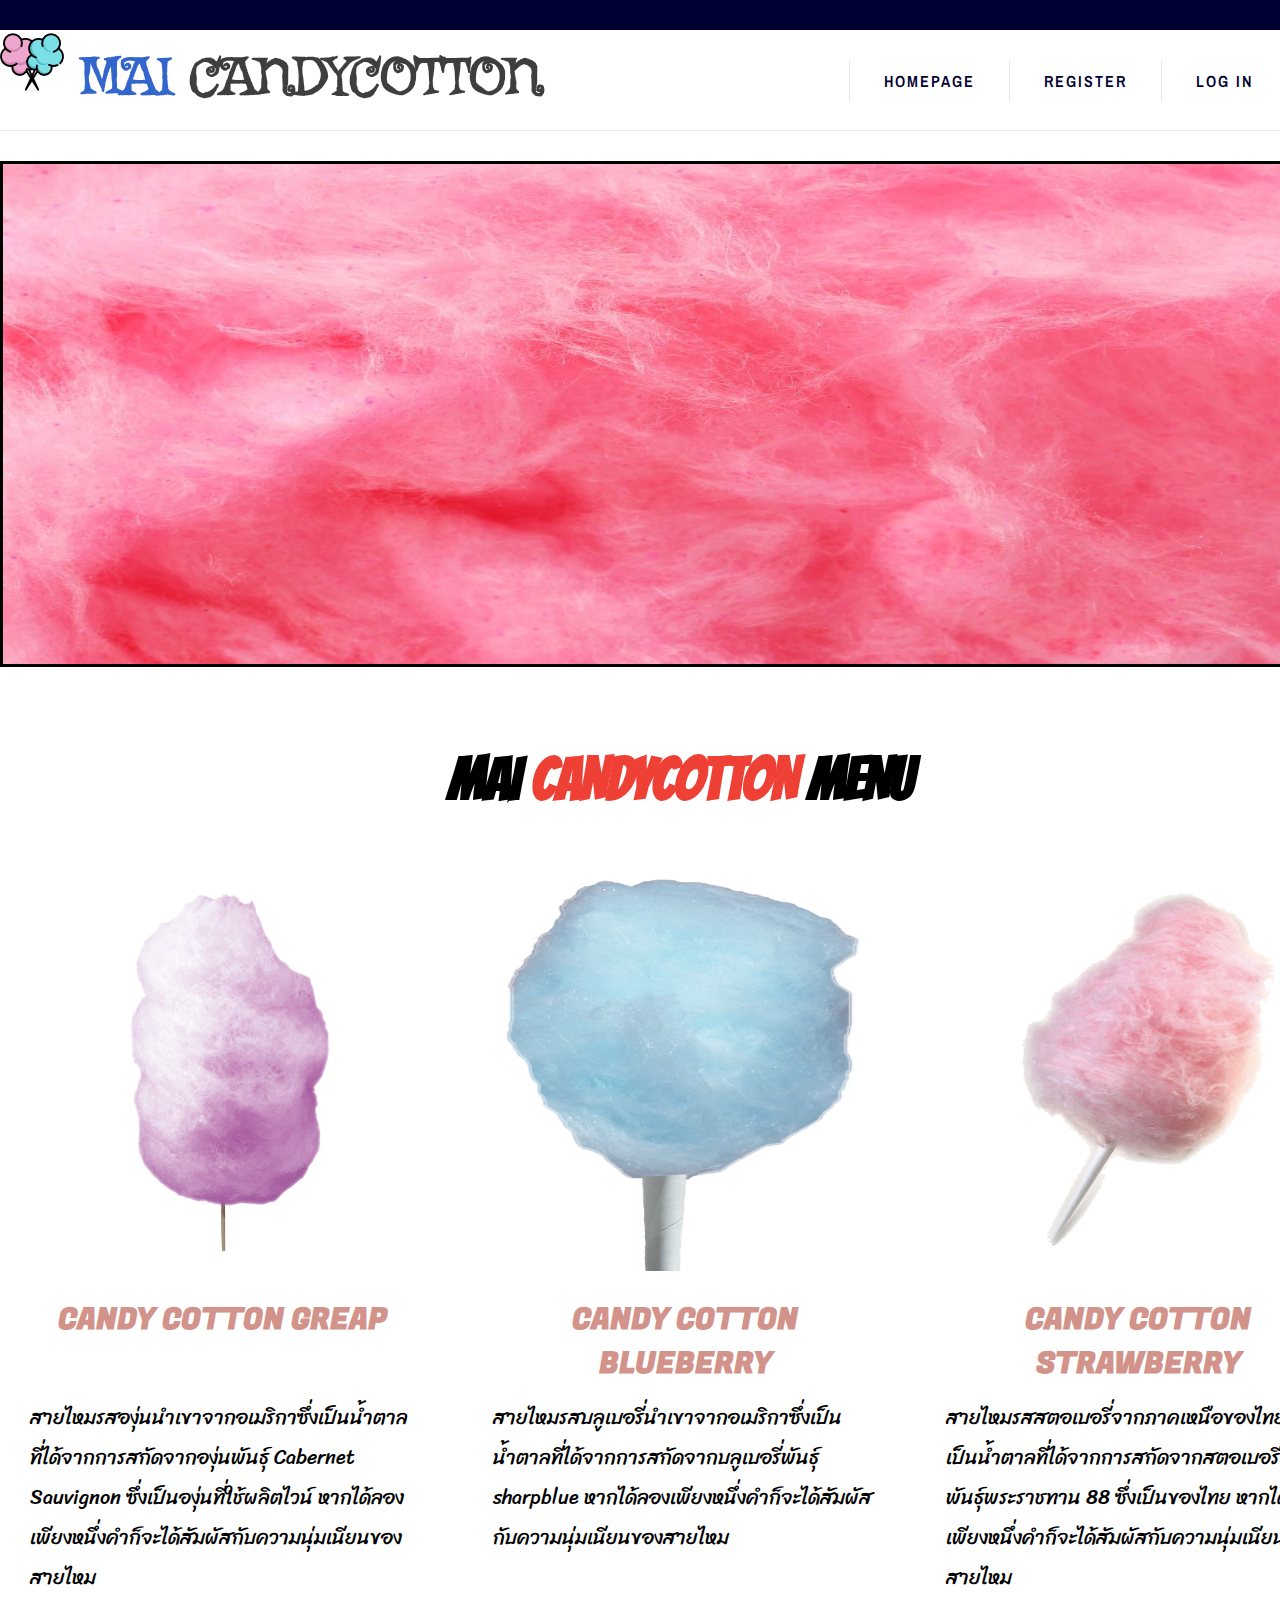
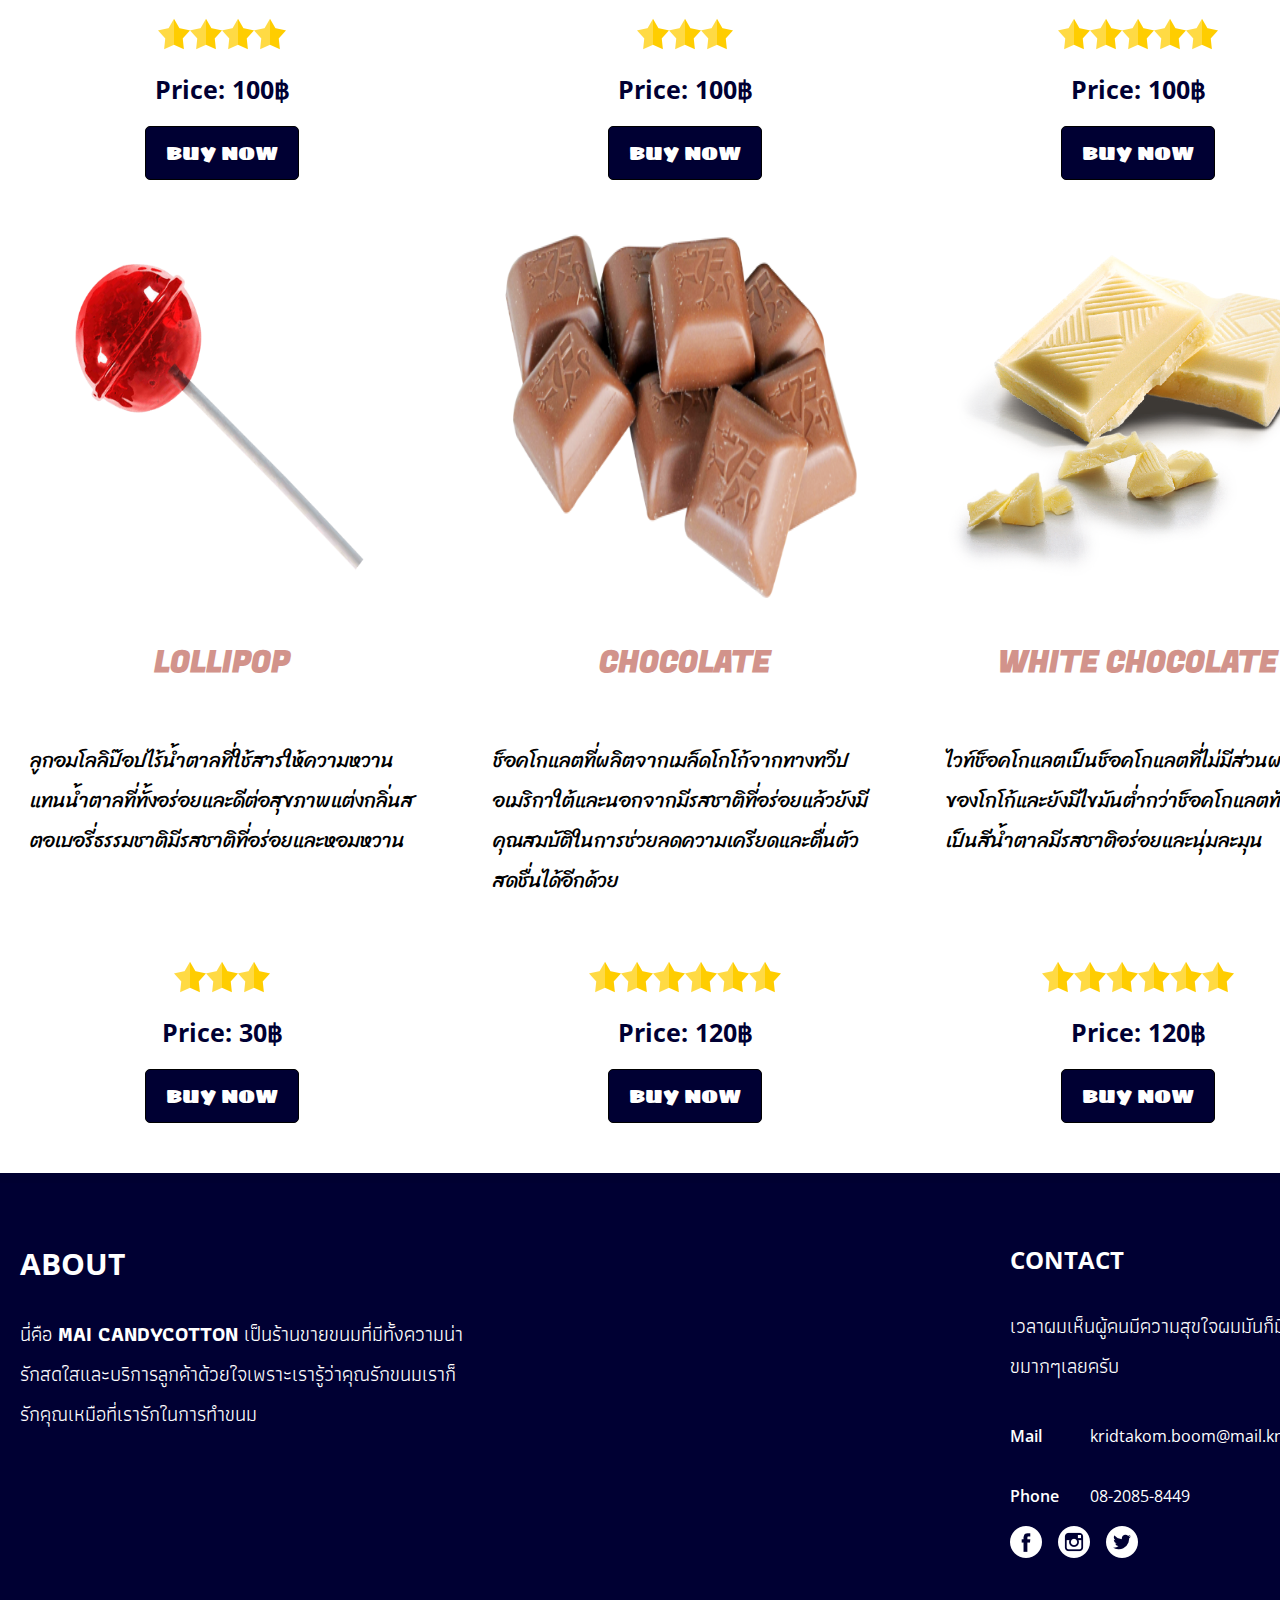
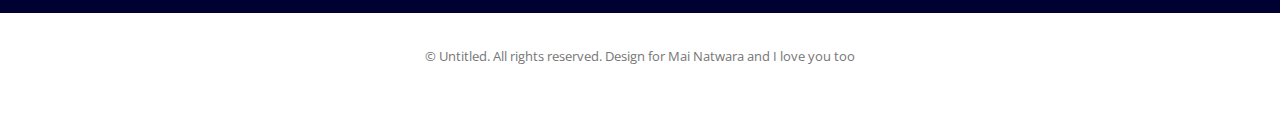
<file: index.html>
<!DOCTYPE html PUBLIC "-//W3C//DTD XHTML 1.0 Strict//EN" "http://www.w3.org/TR/xhtml1/DTD/xhtml1-strict.dtd">

<html xmlns="http://www.w3.org/1999/xhtml">
<head>
<meta http-equiv="Content-Type" content="text/html; charset=utf-8" />
<title>MaiCandycotton</title>
<meta name="keywords" content="" />
<meta name="description" content="" />
<link href="http://fonts.googleapis.com/css?family=Open+Sans:400,300,600,700|Archivo+Narrow:400,700" rel="stylesheet" type="text/css">
<link href="default.css" rel="stylesheet" type="text/css" media="all" />
<link href="https://fonts.googleapis.com/css?family=Luckiest+Guy" rel="stylesheet">
<link href="https://fonts.googleapis.com/css?family=Bangers" rel="stylesheet">
<link href="https://fonts.googleapis.com/css?family=Ultra" rel="stylesheet">
<link href="https://fonts.googleapis.com/css?family=Athiti|Faster+One|Fugaz+One|Itim|Noto+Sans|Sigmar+One|Sriracha" rel="stylesheet">
<style>
	@font-face{
		font-family:Griffy;
		src: url(griffy/Griffy-Regular.ttf);
	}
</style>


	<script>
		var myIndex = 0;
		
		count = 0;

		function carousel() {
			var i;
    		var x = document.getElementsByClassName("mySlides");
    		for (i = 0; i < x.length; i++) {
       			x[i].style.display = "none";  
    			}
    		myIndex++;
    		if (myIndex > x.length) {myIndex = 1}    
    		x[myIndex-1].style.display = "block";  
    		setTimeout(carousel, 2000);    
		}
		function pluscount(){
			count++;
			document.getElementById("sumbuy").innerHTML=count;
		}

		</script>

</head>
<body onload="carousel()">
<div id="wrapper-bg">
	<div id="wrapper">
		<div id="header" class="container">
			<div id="logo">
				<h1><a href="index.html" style="font-family: Griffy"><img src="images/cotton-candy.png">&nbsp;<span>MAI</span>&nbsp;CANDYCOTTON</a></h1>
			</div>
			<div id="menu">
				<ul>
					<li><a href="index.html" accesskey="1" title="">Homepage</a></li>
					<li><a href="Register.html" accesskey="2" title="">Register</a></li>
					<li><a href="login.html" accesskey="3" title="">Log In</a></li>
					<img src="images/shopping-basket.png" width="40px">
					<b id=sum>(<span id="sumbuy">0</span>)</b>
				</ul>
			</div>
		</div>
		<div id="banner" class="container"> 
			<img class="mySlides" src="images/146ea1a47583374f154101696675.jpg" width="1200" height="500" style="width:100%">
  			<img class="mySlides" src="images/659118.jpg" width="1200" height="500" style="width:100%">
			<img class="mySlides" src="images/iuHFNPv.jpg" width="1200" height="500" style="width:100%">
			<img class="mySlides" src="images/maxresdefault.jpg" width="1200" height="500" style="width:100%">
		</div>
		<div id="three-column" class="container">
			<header>
				<h1 style="font-family: 'Bangers', cursive; font-size: 60px; margin-top: 20px; text-align: center;">MAI <span style="color: #ef4036;">CANDYCOTTON </span>MENU</h1>
			</header>
			<div class="tbox1" >
				<div class="box-style box-style01">
					<div class="content"> <a href="#" class="image image-full"><img src="images/1272.png" alt="" height="400"></a>
						<h2 style="color: #d2938b">CANDY COTTON GREAP</h2>
						<p style="font-family: 'Sriracha', cursive; font-size: 20px;">สายไหมรสองุ่นนำเขาจากอเมริกาซึ่งเป็นน้ำตาลที่ได้จากการสกัดจากองุ่นพันธุ์ Cabernet Sauvignon ซึ่งเป็นองุ่นที่ใช้ผลิตไวน์ หากได้ลองเพียงหนึ่งคำก็จะได้สัมผัสกับความนุ่มเนียนของสายไหม </p>
						<center><div><img src="images/favorite.png"><img src="images/favorite.png"><img src="images/favorite.png"><img src="images/favorite.png"></div></center><br>
						<center><b style=" font-size: 25px; color: #000033;">Price: 100฿</b></center>
						<center><a href="#" class="button-style" onclick="pluscount()">Buy Now</a></center> </div>
				</div>
			</div>
			<div class="tbox2">
				<div class="box-style box-style02">
					<div class="content"> <a href="#" class="image image-full"><img src="images/cotton_candy_png_stock__updated__by_mom_espeace-d9cd5m4.png" alt="" height="400"></a>
						<h2 style="color: #d2938b">CANDY COTTON BLUEBERRY</h2>
						<p style="font-family: 'Sriracha', cursive; font-size: 20px;">สายไหมรสบลูเบอรี่นำเขาจากอเมริกาซึ่งเป็นน้ำตาลที่ได้จากการสกัดจากบลูเบอรี่พันธุ์ sharpblue  หากได้ลองเพียงหนึ่งคำก็จะได้สัมผัสกับความนุ่มเนียนของสายไหม </p>
						<center><div><img src="images/favorite.png"><img src="images/favorite.png"><img src="images/favorite.png"></div></center><br>
						<center><b style=" font-size: 25px; color: #000033;">Price: 100฿</b></center>
						<center><a href="#" class="button-style" onclick="pluscount()">Buy Now</a></center> </div>
				</div>
			</div>
			
			<div class="tbox3">
				<div class="box-style box-style03">
					<div class="content"> <a href="#" class="image image-full"><img src="images/Cotton-Candy-PNG-Pic.png" alt="" height="400"></a>
						<h2 style="color: #d2938b">CANDY COTTON STRAWBERRY</h2>
						<p style="font-family: 'Sriracha', cursive; font-size: 20px;">สายไหมรสสตอเบอรี่จากภาคเหนือของไทยซึ่งเป็นน้ำตาลที่ได้จากการสกัดจากสตอเบอรี่พันธุ์ พันธุ์พระราชทาน 88 ซึ่งเป็นของไทย หากได้ลองเพียงหนึ่งคำก็จะได้สัมผัสกับความนุ่มเนียนของสายไหม </p>
						<center><div><img src="images/favorite.png"><img src="images/favorite.png"><img src="images/favorite.png"><img src="images/favorite.png"><img src="images/favorite.png"></div></center><br>
						<center><b style=" font-size: 25px; color: #000033;">Price: 100฿</b></center>
						<center><a href="#" class="button-style" onclick="pluscount()">Buy Now</a></center> </div>
				</div>
			</div>
			<div class="tbox4" style="padding-top: 25px;">
					<div class="box-style box-style03">
						<div class="content"> <a href="#" class="image image-full"><img src="images/PNGPIX-COM-Lollipop-PNG-Transparent-Image.png" alt="" height="400"></a>
							<h2 style="color: #d2938b">LOLLIPOP</h2>
							<p style="font-family: 'Sriracha', cursive; font-size: 20px;">ลูกอมโลลิป๊อปไร้น้ำตาลที่ใช้สารให้ความหวานแทนน้ำตาลที่ทั้งอร่อยและดีต่อสุขภาพแต่งกลิ่นสตอเบอรี่ธรรมชาติมีรสชาติที่อร่อยและหอมหวาน</p>
							<center><div><img src="images/favorite.png"><img src="images/favorite.png"><img src="images/favorite.png"></div></center><br>
							<center><b style=" font-size: 25px; color: #000033;">Price: 30฿</b></center>
							<center> <a href="#" class="button-style" onclick="pluscount()">Buy Now</a></center> </div>
					</div>
				</div>
			<div class="tbox5" style="padding-top: 25px;">
				<div class="box-style box-style03">
					<div class="content"> <a href="#" class="image image-full"><img src="images/PNGPIX-COM-Chocolate-PNG-Image-500x303.png" alt="" height="400"></a>
						<h2 style="color: #d2938b">CHOCOLATE</h2>
						<p style="font-family: 'Sriracha', cursive; font-size: 20px;">ช็อคโกแลตที่ผลิตจากเมล็ดโกโก้จากทางทวีปอเมริกาใต้และนอกจากมีรสชาติที่อร่อยแล้วยังมีคุณสมบัติในการช่วยลดความเครียดและตื่นตัวสดชื่นได้อีกด้วย </p>
						<center><div><img src="images/favorite.png"><img src="images/favorite.png"><img src="images/favorite.png"><img src="images/favorite.png"><img src="images/favorite.png"><img src="images/favorite.png"></div></center><br>
						<center><b style=" font-size: 25px; color: #000033;">Price: 120฿</b></center>
						<center> <a href="#" class="button-style" onclick="pluscount()" >Buy Now</a></center> </div>
				</div>
			</div>
			<div class="tbox6" style="padding-top: 25px;">
					<div class="box-style box-style03">
						<div class="content"> <a href="#" class="image image-full"><img src="images/MCT1123_CAVALIER_MALTITOL_TABLET_SOLID_WHITE_EN_CHOCOLATE.png" alt="" height="400"></a>
							<h2 style="color: #d2938b">WHITE CHOCOLATE</h2>
							<p style="font-family: 'Sriracha', cursive; font-size: 20px;">ไวท์ช็อคโกแลตเป็นช็อคโกแลตที่ไม่มีส่วนผสมของโกโก้และยังมีไขมันต่ำกว่าช็อคโกแลตทั่วไปที่เป็นสีน้ำตาลมีรสชาติอร่อยและนุ่มละมุน </p>
							<center><div><img src="images/favorite.png"><img src="images/favorite.png"><img src="images/favorite.png"><img src="images/favorite.png"><img src="images/favorite.png"><img src="images/favorite.png"></div></center><br>
							<center><b style=" font-size: 25px; color: #000033;">Price: 120฿</b></center>
							<center><a href="#" class="button-style" onclick="pluscount()" >Buy Now</a></center> </div>
					</div>
				</div>
		
		
		</div>
		<div id="page">
			<div id="content"></div>
			<div id="sidebar"></div>
		</div>
	</div>
	<div id="footer-content" class="container">
		
		<div id="fbox2">
			<h2 style=" color: #ffffff;">About</h2>
			<p style="font-family: 'Athiti', sans-serif;">นี่คือ<strong> MAI CANDYCOTTON </strong>เป็นร้านขายขนมที่มีทั้งความน่ารักสดใสและบริการลูกค้าด้วยใจเพราะเรารู้ว่าคุณรักขนมเราก็รักคุณเหมือที่เรารักในการทำขนม </p>
			 </div>
		<div id="fbox3">
			<h2 style="color: #ffffff;">Contact</h2>
			<p style="font-family: 'Athiti', sans-serif; font-size: 20px;">เวลาผมเห็นผู้คนมีความสุขใจผมมันก็มีความสุขมากๆเลยครับ</p>
			<ul class="style5">
				<li> <span class="mail">Mail</span> <span class="mail-01"><a href="#" style="text-decoration:none; color: #ffffff;">kridtakom.boom@mail.kmutt.ac.th</a></span> </li>
				<li> <span class="phone">Phone</span> <span class="phone-01">08-2085-8449</span> </li>
				<li><img src="images/facebook-logo-button.png" >&nbsp;&nbsp;&nbsp; <img src="images/instagram-logo.png" >&nbsp;&nbsp;&nbsp; <img src="images/twitter-logo-button.png" ></li>
			</ul>
		</div>
	</div>
</div>
<div id="footer">
	<p>&copy; Untitled. All rights reserved. Design for Mai Natwara and I love you too</p>
</div>
</body>
</html>
</file>
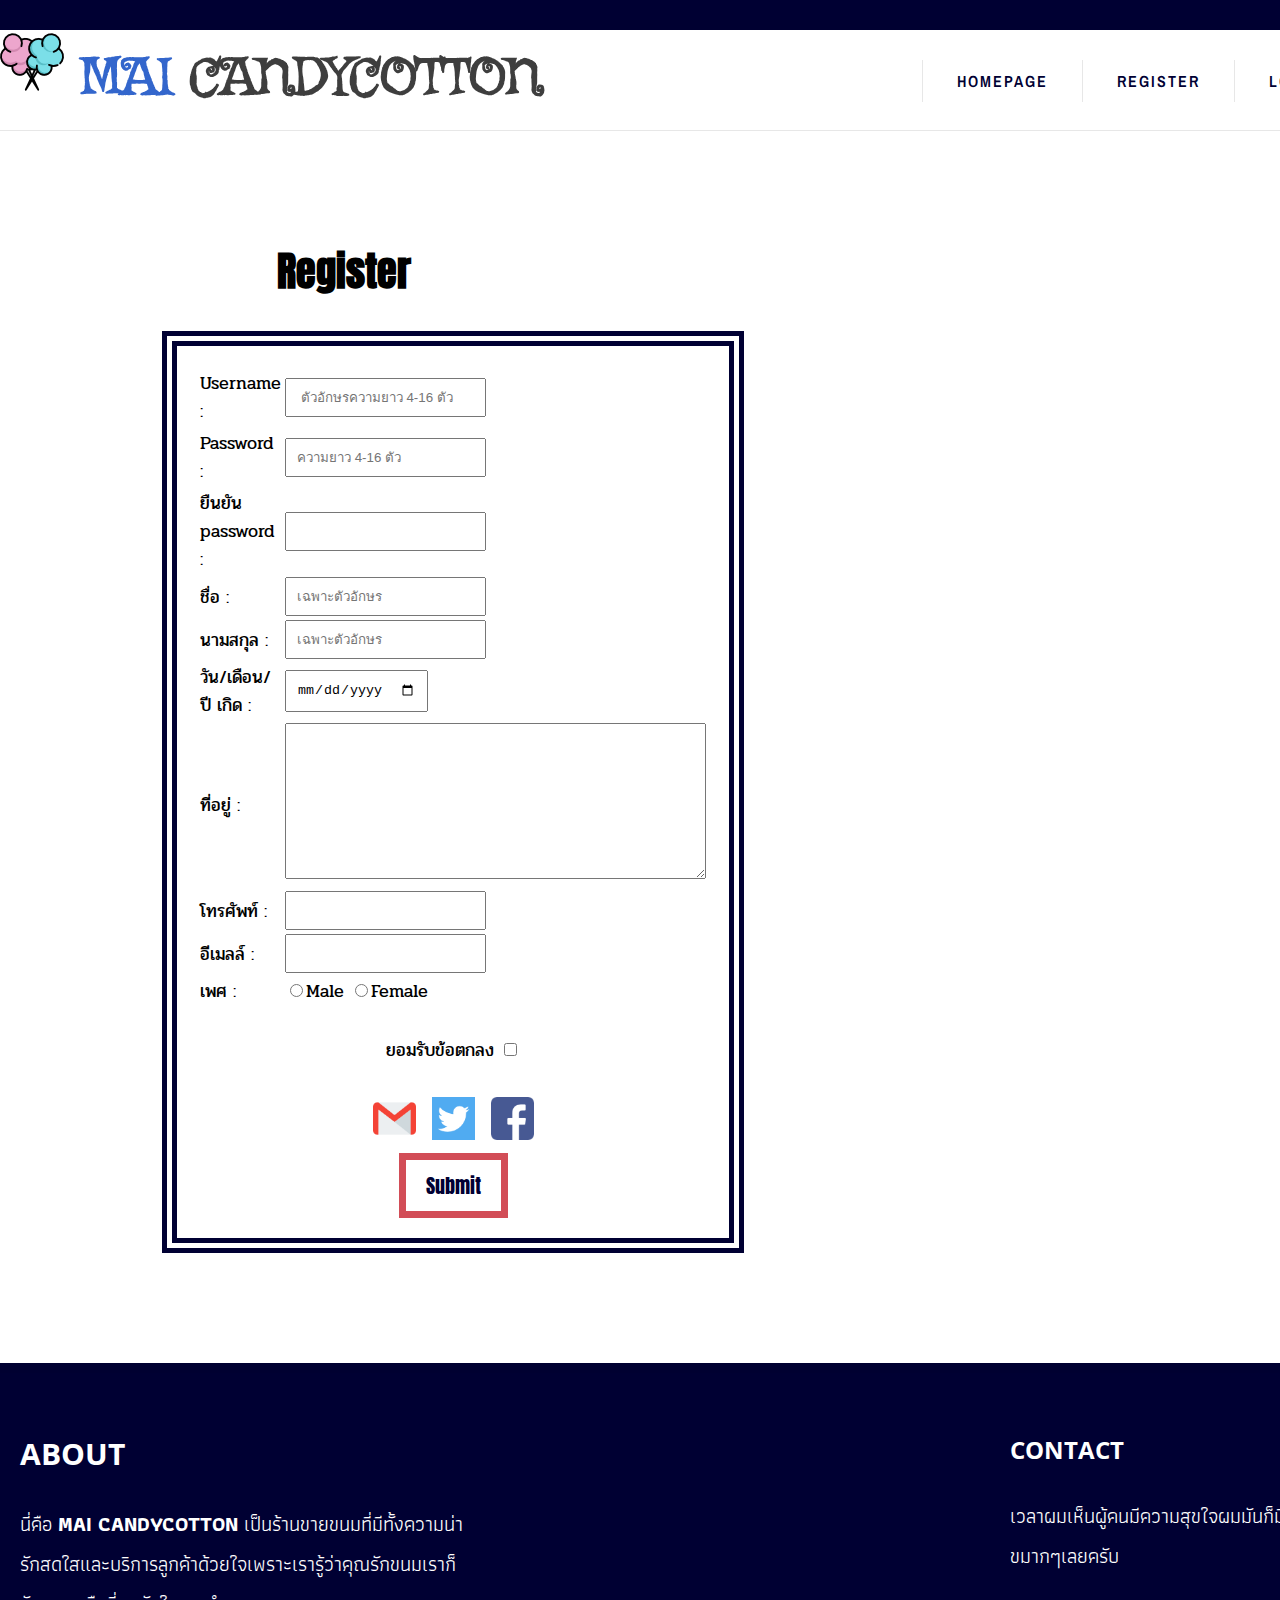
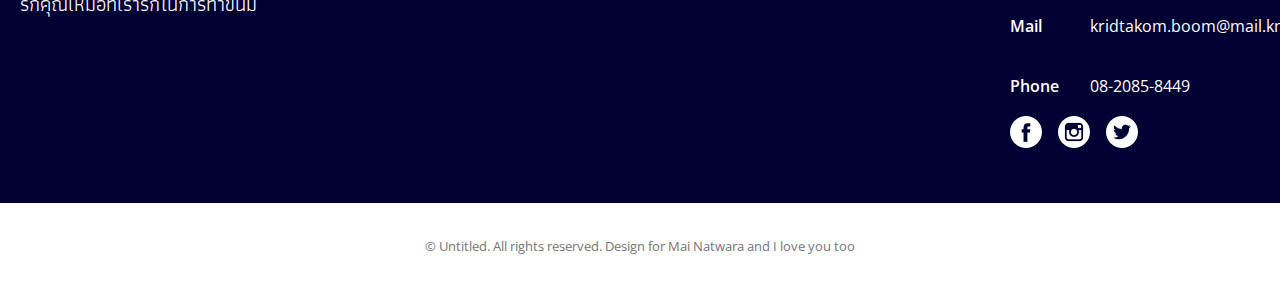
<file: Register.html>
<!DOCTYPE html>

<html xmlns="http://www.w3.org/1999/xhtml">
<head>
<meta http-equiv="Content-Type" content="text/html; charset=utf-8" />
<title></title>
<meta name="keywords" content="" />
<meta name="description" content="" />
<link href="http://fonts.googleapis.com/css?family=Open+Sans:400,300,600,700|Archivo+Narrow:400,700" rel="stylesheet" type="text/css">
<link href="default.css" rel="stylesheet" type="text/css" media="all" />
<link href="https://fonts.googleapis.com/css?family=Luckiest+Guy" rel="stylesheet">
<link href="https://fonts.googleapis.com/css?family=Bangers" rel="stylesheet">
<link href="https://fonts.googleapis.com/css?family=Ultra" rel="stylesheet">
<link href="https://fonts.googleapis.com/css?family=Athiti|Faster+One|Fugaz+One|Itim|Noto+Sans|Sigmar+One|Sriracha" rel="stylesheet">
<link href="https://fonts.googleapis.com/css?family=Anton|Pridi" rel="stylesheet">
<style>
	@font-face{
		font-family:Griffy;
		src: url(griffy/Griffy-Regular.ttf);
	}
</style>

	
	
	
</head>
<body>
<div id="wrapper-bg">
	<div id="wrapper">
		<div id="header" class="container">
			<div id="logo">
				<h1><a href="index.html" style="font-family: Griffy"><img src="images/cotton-candy.png">&nbsp;<span>MAI</span>&nbsp;CANDYCOTTON</a></h1>
			</div>
			<div id="menu">
				<ul>
					<li><a href="index.html" accesskey="1" title="">Homepage</a></li>
					<li><a href="Register.html" accesskey="2" title="">Register</a></li>
					<li><a href="login.html" accesskey="3" title="">Log In</a></li>
					
				</ul>
			</div>
		</div>
            <div id="allform">	
				<h1 style="font-size: 40px ; font-family: 'Anton', sans-serif;">Register</h1>
                <form action="#" method="POST">
				
					<br><br>
					<fieldset>
					<table>
						<tr>
							<td>Username :</td>
							<td>
								<input type=text name="username" value="" pattern="[a-zA-Z0-9]{4,16}" placeholder=" ตัวอักษรความยาว 4-16 ตัว" required> </td>
						</tr>
						<tr>
							<td> Password :</td>
							<td>
								<input type="password" name="password" value="" pattern="{4,16}" placeholder="ความยาว 4-16 ตัว" required></td>
						</tr>
						<tr>
							<td>ยืนยัน password :</td>
							<td>
								<input type="password" value="" pattern="{4,16}" required>
							</td>
						</tr>
						<tr>
							<td>ชื่อ :</td>
							<td>
								<input type="text" name="custName" value="" pattern="[a-zA-Z]" placeholder="เฉพาะตัวอักษร" required> </td>
						</tr>
						<tr>
							<td>นามสกุล :</td>
							<td>
								<input type="text" name="custSurname" value="" pattern="[a-zA-z]" placeholder="เฉพาะตัวอักษร" required></td>
						</tr>
						<tr>
							<td>วัน/เดือน/ปี เกิด :</td>
							<td>
								<input type="date" name="birthday" value=""  required></td>
						</tr>
						<tr>
							<td>ที่อยู่ :</td>
							<td>
								<textarea cols="50" rows="10" namw="custAddress" required></textarea>
							</td>
						</tr>
						<tr>
							<td>โทรศัพท์ : </td>
							<td>
								<input type="number" name="custTel" value="" required>
							</td>
						</tr>
						<tr>
							<td>อีเมลล์ : </td>
							<td>
								<input type="email" name="custEmail" value="" required>
							</td>
						</tr>
						<tr>
							<td>เพศ :</td>
							<td>
								<input type="radio" name="sex" value="male" required>Male
								<input type="radio" name="sex" value="female" required>Female</td>
						</tr>	
						
					</table>
					<br>
					<center>ยอมรับข้อตกลง <input type="checkbox" name="agree" value="Agree" required ></center>
					<br>
					<div id="but">
						
						<a href="https://mail.google.com/"><img src="images/gmail.png" alt="" ></a>
						<a href="https://twitter.com/"><img src="images/twitter.png" alt=""></a>
						<a href="https://www.facebook.com/"><img src="images/facebook.png" alt=""></a><br>
						<input type="submit" value="Submit"></input>

					</div>
				</fieldset>
				<iframe id="map" src="https://www.google.com/maps/embed?pb=!1m18!1m12!1m3!1d969
				.2744425782149!2d100.49474373601794!3d13.651816219721619!2m3!1f0!2f0!3f0
				!3m2!1i1024!2i768!4f13.1!3m3!1m2!1s0x30e2a251a57396f5%3A0x2fd829cd26be9e2
				3!2z4LiE4LiT4Liw4LmA4LiX4LiE4LmC4LiZ4LmC4Lil4Lii4Li14Liq4Liy4Lij4Liq4LiZ4
				LmA4LiX4Lio!5e0!3m2!1sth!2sth!4v1527278249801"  frameborder="0" style="border:0" ></iframe>
				</form>			
				

			</div>		

		<div id="page">
			<div id="content"></div>
			<div id="sidebar"></div>
		</div>
		
	</div>
	<div id="footer-content" class="container">
		
		<div id="fbox2">
			<h2 style=" color: #ffffff;">About</h2>
			<p style="font-family: 'Athiti', sans-serif;">นี่คือ<strong> MAI CANDYCOTTON </strong>เป็นร้านขายขนมที่มีทั้งความน่ารักสดใสและบริการลูกค้าด้วยใจเพราะเรารู้ว่าคุณรักขนมเราก็รักคุณเหมือที่เรารักในการทำขนม </p>
			 </div>
		<div id="fbox3">
			<h2 style="color: #ffffff;">Contact</h2>
			<p style="font-family: 'Athiti', sans-serif; font-size: 20px;">เวลาผมเห็นผู้คนมีความสุขใจผมมันก็มีความสุขมากๆเลยครับ</p>
			<ul class="style5">
				<li> <span class="mail">Mail</span> <span class="mail-01"><a href="#" style="text-decoration:none; color: #ffffff;">kridtakom.boom@mail.kmutt.ac.th</a></span> </li>
				<li> <span class="phone">Phone</span> <span class="phone-01">08-2085-8449</span> </li>
				<li><img src="images/facebook-logo-button.png" >&nbsp;&nbsp;&nbsp; <img src="images/instagram-logo.png" >&nbsp;&nbsp;&nbsp; <img src="images/twitter-logo-button.png" ></li>
			</ul>
		</div>
	</div>
</div>
<div id="footer">
	<p>&copy; Untitled. All rights reserved. Design for Mai Natwara and I love you too</p>
</div>
</body>
</html>
</file>
<file: default.css>
html, body
{
	height: 100%;
}

body
{
	margin: 0px;
	padding: 0px;
	font-family: 'Open Sans', sans-serif;
	font-size: 10pt;
	color: #000000;
}

h1, h2, h3
{
	margin: 0;
	padding: 0;
}

p, ol, ul
{
	margin-top: 0px;
}

p
{
	line-height: 200%;
}

strong
{
}

a
{
	color: #0000FF;
}

a:hover
{
	text-decoration: none;
}

a img
{
	border: none;
}

.image
{
	display: inline-block;
}

.image img
{
	display: block;
	width: 100%;
}

.image-full
{
	display: block;
	width: 100%;
	margin: 0 0 2em 0;
}

.image-left
{
	float: left;
	margin: 0 2em 2em 0;
}

.image-centered
{
	display: block;
	margin: 0 0 2em 0;
}

.image-centered img
{
	margin: 0 auto;
	width: auto;
}

img.border
{
}

img.alignleft
{
	float: left;
}

img.alignright
{
	float: right;
}

img.aligncenter
{
	margin: 0px auto;
}

hr
{
	display: none;
}

.button-style
{
	display: inline-block;
	margin-top: 20px;
	padding: 10px 20px;

	border-radius: 5px;
	/*box-shadow: 0px 0px 0px 5px rgba(255,255,255,0.1);*/
	background-color: #000033;
	border: 1px solid #000000;
	line-height: normal;
	text-align: center;
	text-decoration: none;
	text-transform: uppercase;
	text-shadow: 0px 1px 0px rgba(0,0,0,.2);
	font-size: 1em;
	font-weight: 400;
	color: #FFF ;
	text-align: center;
	font-family: 'Sigmar One', cursive;
	font-size: 20px;
}

.button-style a
{
	text-decoration: none;
	color: #FFF !important;
}

ul.style3
{
	margin: 0;
	padding: 0;
	overflow: hidden;
	list-style: none;
	color: #6c6c6c
}

ul.style3 li
{
	padding: 0px 0px 5px 0px;
	margin: 0 0 1em 0;
}

ul.style3 p
{
	margin: 0;
}

ul.style3 a
{
	display: block;
	text-decoration: none;
	color: #6c6c6c;
}

ul.style3 a:hover
{
	text-decoration: underline;
}

ul.style3 h3
{
	padding: 8px 0em 5px 0em;
	text-transform: uppercase;
	font-size: 1.1em;
	font-weight: 700;
	color: #606060;
}

ul.style3-alt h3
{
	color: #FFFFFF;
}

ul.style3 .first
{
	padding-top: 0px;
	background: none;
}

ul.style3 .date
{
	float: left;
	position: relative;
	width: 60px;
	height: 54px;
	margin: 0em 1.5em 0em 0em;
	padding: 8px 0em 0em 0em;
	background: #99CCBB;
	border-radius: 5px;
	box-shadow: 0px 0px 0px 5px rgba(255,255,255,0.1);
	border: 1px solid #8EBEAE;
	line-height: normal;
	text-align: center;
	text-transform: uppercase;
	text-shadow: 0px 1px 0px rgba(0,0,0,.2);
	font-size: 1em;
	font-weight: 400;
	color: #FFF;
}

ul.style3 .date:after
{
	content: '';
	display: block;
	position: absolute;
	left: 0;
	top: 0;
	width: 100%;
	height: 100%;
	border-radius: 6px;
}

ul.style3 .date b
{
	margin: 0;
	padding: 0;
	display: block;
	margin-top: -5px;
	font-size: 1.8em;
	font-weight: 700;
	color: #FFFFFF;
}

ul.style3 .date a
{
	color: #FFFFFF !important;
}

ul.style3 .date a:hover
{
	text-decoration: none;
}

	ul.style5
	{
		margin: 0;
		padding: 0;
		list-style: none;
	}

		ul.style5 li
		{
			clear: both;
			
		}

		ul.style5 span
		{
			padding: 1em 0em;
			line-height: 1.75em;
		}

		ul.style5 .address
		{
			float: left;
			width: 80px;
			display: inline-block;
			font-weight: 600;
		}

		ul.style5 .address-01
		{
			float: left;
			display: inline-block;
		}

		ul.style5 .mail
		{
			float: left;
			width: 80px;
			display: inline-block;
			font-weight: 600;
		}

		ul.style5 .mail-01
		{
			display: inline-block;
		}

		ul.style5 .phone
		{
			float: left;
			width: 80px;
			display: inline-block;
			font-weight: 600;
		}

		ul.style5 .phone-01
		{
			float: left;
			display: inline-block;
		}

		ul.style5 .first
		{
			padding-top: 0em !important!;
			border-top: none;
		}
		
		
/** WRAPPER */

#wrapper-bg
{
	overflow: hidden;
	background-color: #000033; repeat;
}

#wrapper
{
	margin-top: 30px;
	padding-bottom: 50px;
	background: #FFF;
	box-shadow: 0px 10px 0px rgba(0,0,0,0.03), 0px -10px 0px rgba(0,0,0,0.03);
}

.container
{
	width: 1360px;
	margin: 0px auto;
}

.clearfix
{
	clear: both;
}

/** HEADER */

#header
{
	overflow: hidden;
	border-bottom: 1px solid #E7E7E7;
}

/** LOGO */

#logo
{
	float: left;
	width: 300;
}

#logo h1 a
{
	display: block;
	line-height: 100px;
	text-transform: uppercase;
	text-decoration: none;
	font-family: 'Faster One', cursive;
	font-size: 1.3em;
	color: #3E3E3E;width: 100%;
	font-size: 50px;

}

#logo span
{
	color: #36c;
}

/** MENU */

#menu
{
	float: right;
	width: 900px;
	width: 50%;
}

#menu ul
{
	float: right;
	margin: 0px;
	padding: 30px 0px 0px 0px;
	list-style: none;
	line-height: normal;
}

#menu li
{
	float: left;
	border-left: 1px solid #E7E7E7;
}

#menu a
{
	display: block;
	padding: 10px 18px;
	margin: 0em 1em;
	letter-spacing: 2px;
	text-decoration: none;
	text-transform: uppercase;
	font-family: 'Archivo Narrow', sans-serif;
	font-size: 1.20em;
	font-weight: 600;
	color: #003;
	
}

#menu .active a
{
	background: #99CCBB;
	box-shadow: 0px 0px 0px 5px rgba(255,255,255,0.1);
	color: #FFFFFF;
}


#menu .active a:active
{
	background-color: #8EBEAE;
}

#menu a:hover
{
	text-decoration: none;
	border-style: solid;
	color: #FFFFFF;
	background-color: #000000;
	padding: 12px;

}


/* Footer */

#footer-content
{
	overflow: hidden;
	padding: 70px 0px 50px 0px;
	color: #FFFFFF;
}

#footer-content a
{
	color: #515151;
}

#footer-content h2
{
	margin-bottom: 30px;
	text-transform: uppercase;
	color: #515151;
}



#footer-content #fbox2
{
	float: left;
	width: 446px;
	padding: 0px 20px;
	font-size: 20px;
	
}

#footer-content #fbox3
{
	float: right;
	width: 350px;
	font-size: 16px;
}

#footer
{
	overflow: hidden;
	padding: 30px 0px;
	box-shadow: 0px -10px 0px rgba(0,0,0,0.03);
}

#footer p
{
	text-align: center;
	color: #767676;
}

#footer a
{
	color: #5f5f5f;
}

#banner
{
	padding: 30px 0px;
}

/* Three Column Content */

#three-column
{
	overflow: hidden;
	padding-top: 30px;
}

#three-column header
{
	letter-spacing: -1px;
	text-transform: uppercase;
	margin-bottom: 2em;
	font-size: 1.5em;
}

#three-column .tbox1 h2, #three-column .tbox2 h2, #three-column .tbox3 h2 , #three-column .tbox4 h2 , #three-column .tbox5 h2 , #three-column .tbox6 h2
{
	margin-bottom: 1em;
	text-transform: uppercase;
	color: #515151;
}

#three-column .tbox1
{
	float: left;
	width: 384px;
	margin-right: 24px;
}

#three-column .tbox2
{
	float: left;
	margin-left: 55px;
	width: 384px;
}

#three-column .tbox3
{
	float: right;
	width: 384px;
}
#three-column .tbox4
{
	float: left;
	width: 384px;
	margin-right: 24px;
}
#three-column .tbox5
{
	float: left;
	width: 384px;
	margin-left: 55px;
}
#three-column .tbox6
{
	float: right;
	width: 384px;
}
#sum{
	font-size: 25px;
	
}
.mySlides{
	border-style: solid;
}


.tbox1 , .tbox2 ,.tbox3,.tbox4  , .tbox5  , .tbox6{
	margin-top: 10px;
	margin-left: 30px;
	margin-right: 30px;
	
}
.tbox1 h2 , .tbox2 h2 , .tbox3 h2 ,.tbox4 h2 , .tbox5 h2 , .tbox6 h2 {
	font-family: 'Fugaz One', cursive;
	font-size: 30px;
	text-align: center;
	height: 70px;

}
.tbox1 p , .tbox2 p , .tbox3 p ,.tbox4 p , .tbox5 p , .tbox6 p {
	
	height: 200px;

}
.tbox1 center a:hover , .tbox2 center a:hover , .tbox3 center a:hover , .tbox4 center a:hover , .tbox5 center a:hover , .tbox6 center a:hover {
	color: #000033;
	background-color: #ff3;
	border-color: #ff3;
}
#allform{
	margin-top: 50px;
	margin-left: 100px;
	font-family: 'Pridi', serif;
	padding: 60px;
	font-size: 18px;

}
#allform form{ 
	display: flex;
	justify-content:center;
}

input{
	padding: 10px;
	
}
input:focus{
	border: 3px solid rgb(233, 88, 88);
}
textarea:focus{
	border: 3px solid rgb(233, 88, 88);
}

fieldset{
	padding: 20px;
	width: 600px;
	border: 5px double #000033;
	border-width: 15px;
	
}
header h1{
	margin-bottom: 50px;
}
#but input{
	border: 7px solid #D24D57;
	background-color: white;
	padding-left: 20px;
	padding-right: 20px;
	padding-top: 10px;
	padding-bottom: 10px;
	font-family: 'Anton', sans-serif;
	color: #000033;
	font-size: 20px;
}
#but input:hover{
	
	background-color: #D24D57;

	color: white;
	
}
#map {
    width: 700px;
    height: 600px;
	justify-content: right;
	margin-left: 80px;
	margin-top: 55px;
}
#allform h1{
	margin-left: 117px;
	margin-bottom: 30px;
}
#but a img {
	margin: 5px;
	height: 43px;
}
#but{
	text-align: center;
}
/*#pagelogin{
	background-image: url("images/joanna-kosinska-673126-unsplash.jpg");
}*/
</file>
